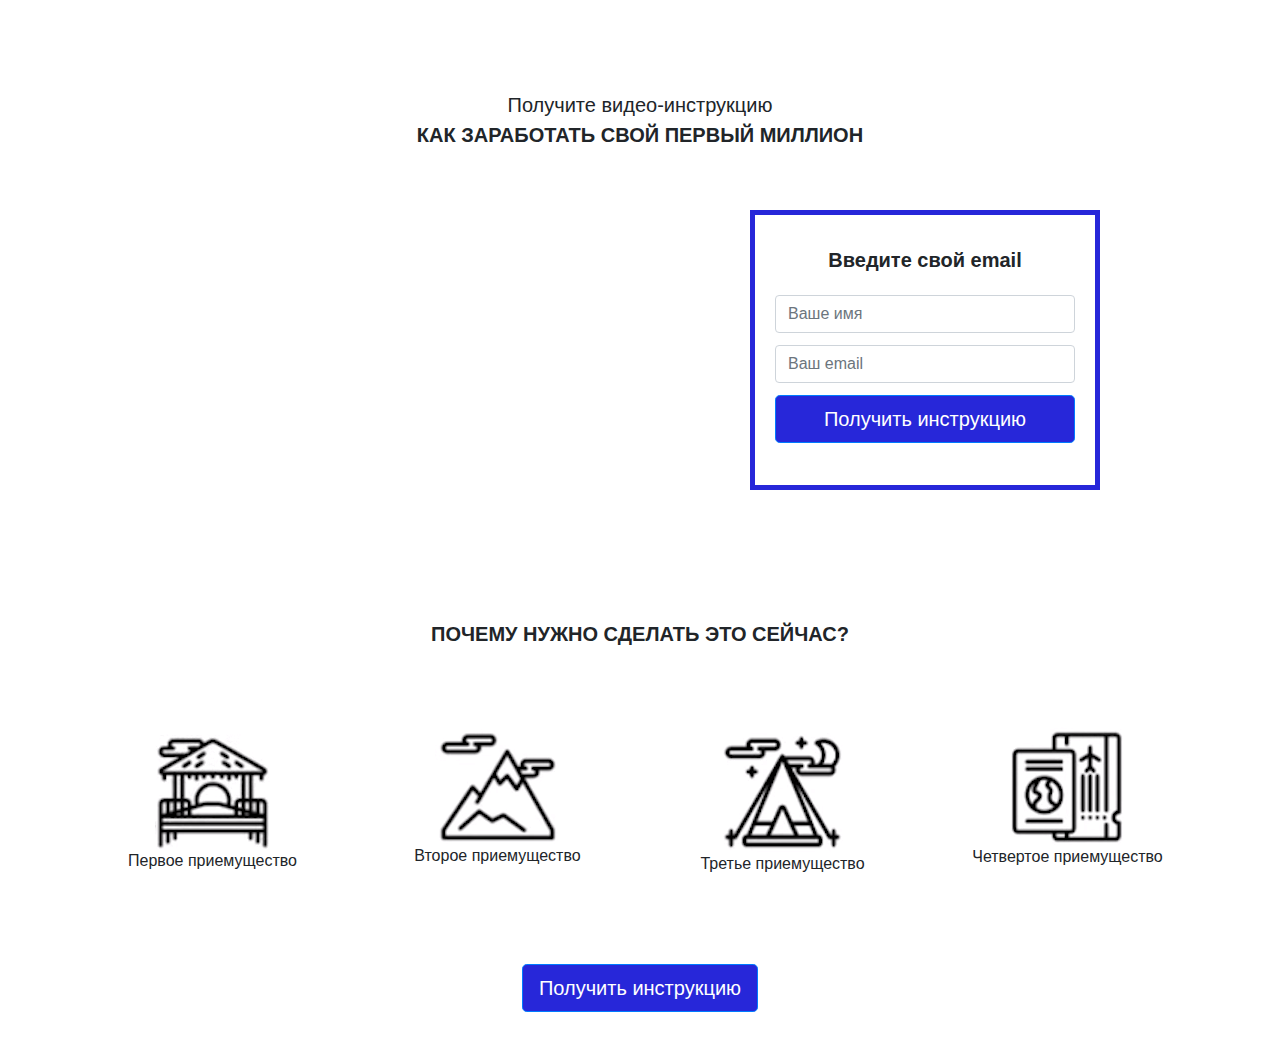
<file: урок_12/index.html>
<!DOCTYPE html>
<html lang="en">
<head>
	<meta charset="UTF-8">
	<title>Кирил идёт нахуй</title>
	<link rel="stylesheet" href="css/bootstrap.css">
	<link rel="stylesheet" href="css/style.css">
</head>
<body>

<div class="section">
	<div class="container">
		<!-- Первый row (строка) под заголовок -->
		<div class="row">
	     <div class="col-lg-6 offset-lg-3">
		  <h1 class="header text-center">
		   <span>Получите видео-инструкцию</span>
		   <strong class="text-uppercase">Как заработать свой первый миллион</strong>
	      </h1>
	     </div>
        </div>
        <!-- Второй row под видео и форму -->
        <div class="row">
        	<div class="col-lg-6 offset-lg-1 col-md-8 offset-md-2">
        		<div class="video">
        			<iframe width="100%" height="315" src="https://www.youtube.com/embed/ayVLjyWqMCs" frameborder="0" allow="accelerometer; autoplay; encrypted-media; gyroscope; picture-in-picture" allowfullscreen></iframe>
        		</div>
        	</div>
        	<div class="col-lg-4 offset-lg-0 col-md-12 offset-md-2">
        		<div class="form">
        			<p class="form-header text-center">Введите свой email</p>
        			<form action="#">
        				<input type="text" class="form-control input-lg" placeholder="Ваше имя">
        				<input type="text" class="form-control input-lg" placeholder="Ваш email">
        				<button class="btn btn-primary btn-lg btn-block form-btn">Получить инструкцию</button>
        			</form>
        		</div>
        	</div>
        </div>
    </div>
</div>
<div class="section">
<div class="container">
	<!-- row под заголовок секции -->
	<div class="row">
		<div class="col-lg-12 col-xs-12 col-sm-12">
			<h2 class="section-header text-center text-uppercase">Почему нужно сделать это сейчас?</h2>
		</div>
	</div>
	<!-- Блок с приемуществами -->
	<div class="feature text-center">
		<div class="row">
			<div class="col-lg-3 col-md-6">
				<div class="feature-box">
					<img src="img/01.png" alt="1 преимущество">
					<p>Первое приемущество</p>
				</div>
			</div>
			<div class="col-lg-3 col-md-6">
				<div class="feature-box">
					<img src="img/02.png" alt="2 преимущество">
					<p>Второе приемущество</p>
				</div>
			</div>
			<div class="col-lg-3 col-md-6">
				<div class="feature-box">
					<img src="img/03.png" alt="3 преимущество">
					<p>Третье приемущество</p>
				</div>
			</div>
			<div class="col-lg-3 col-md-6">
				<div class="feature-box">
					<img src="img/04.png" alt="4 преимущество">
					<p>Четвертое приемущество</p>
				</div>
			</div>
		</div>
	</div>
	<!-- Кнопка получить инструкцию -->
	<div class="button">
		<button class="btn btn-primary btn-lg form-btn">Получить инструкцию</button>
	</div>
	</div>
</div>


</body>
</html>
</file>
<file: урок_12/css/style.css>
.header {
	font-size: 20px;
	line-height: 1.5;
	margin: 60px auto;
}
.header span {
	display: block;
}
.section {
padding: 30px 0;
}
.form {
border: 5px solid #2727d9;
padding: 30px 20px;

}
.form input {
	margin-bottom: 12px;
}
.form-header, .section-header {
	font-size: 20px;
	font-weight: 900;
	margin-bottom: 20px;
}
.form-btn {
	margin: 12px auto;
	background-color: #2727d9;
}
.feature {
	margin: 60px auto;
}
.feature p {
	margin-top: : 20px;
}
.button {
	text-align: center;
}
.video {
	margin-bottom: 30px;
}
</file>
